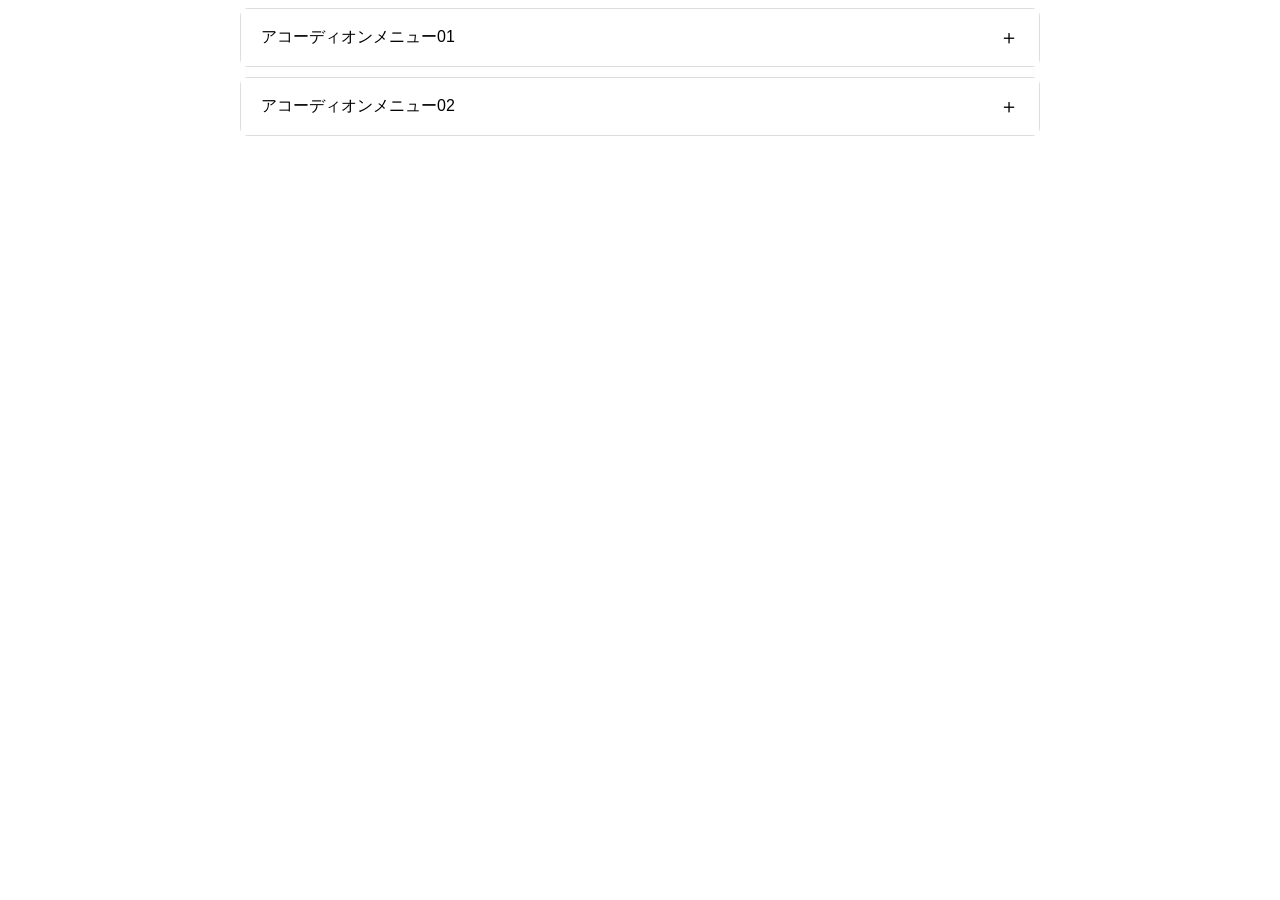
<file: Accordion/index.html>
<!DOCTYPE html>
<html lang="ja">
  <head>
    <meta chrset="utf-8" />
    <title>アコーディオンメニュー</title>
    <link rel="stylesheet" href="style.css" />
  </head>
  <body>
    <div class="faq-accordion">
      <div class="panel">
        <button class="panel-header">
          アコーディオンメニュー01
          <span class="icon">＋</span>
        </button>
        <div class="panel-content">
          <div class="panel-body">
            <p>アコーディオンメニュー01</p>
          </div>
        </div>
      </div>

      <div class="panel">
        <button class="panel-header">
          アコーディオンメニュー02
          <span class="icon">＋</span>
        </button>
        <div class="panel-content">
          <div class="panel-body">
            <p>アコーディオンメニュー02</p>
          </div>
        </div>
      </div>
    </div>
    <script src="scripts.js"></script>
  </body>
</html>
</file>
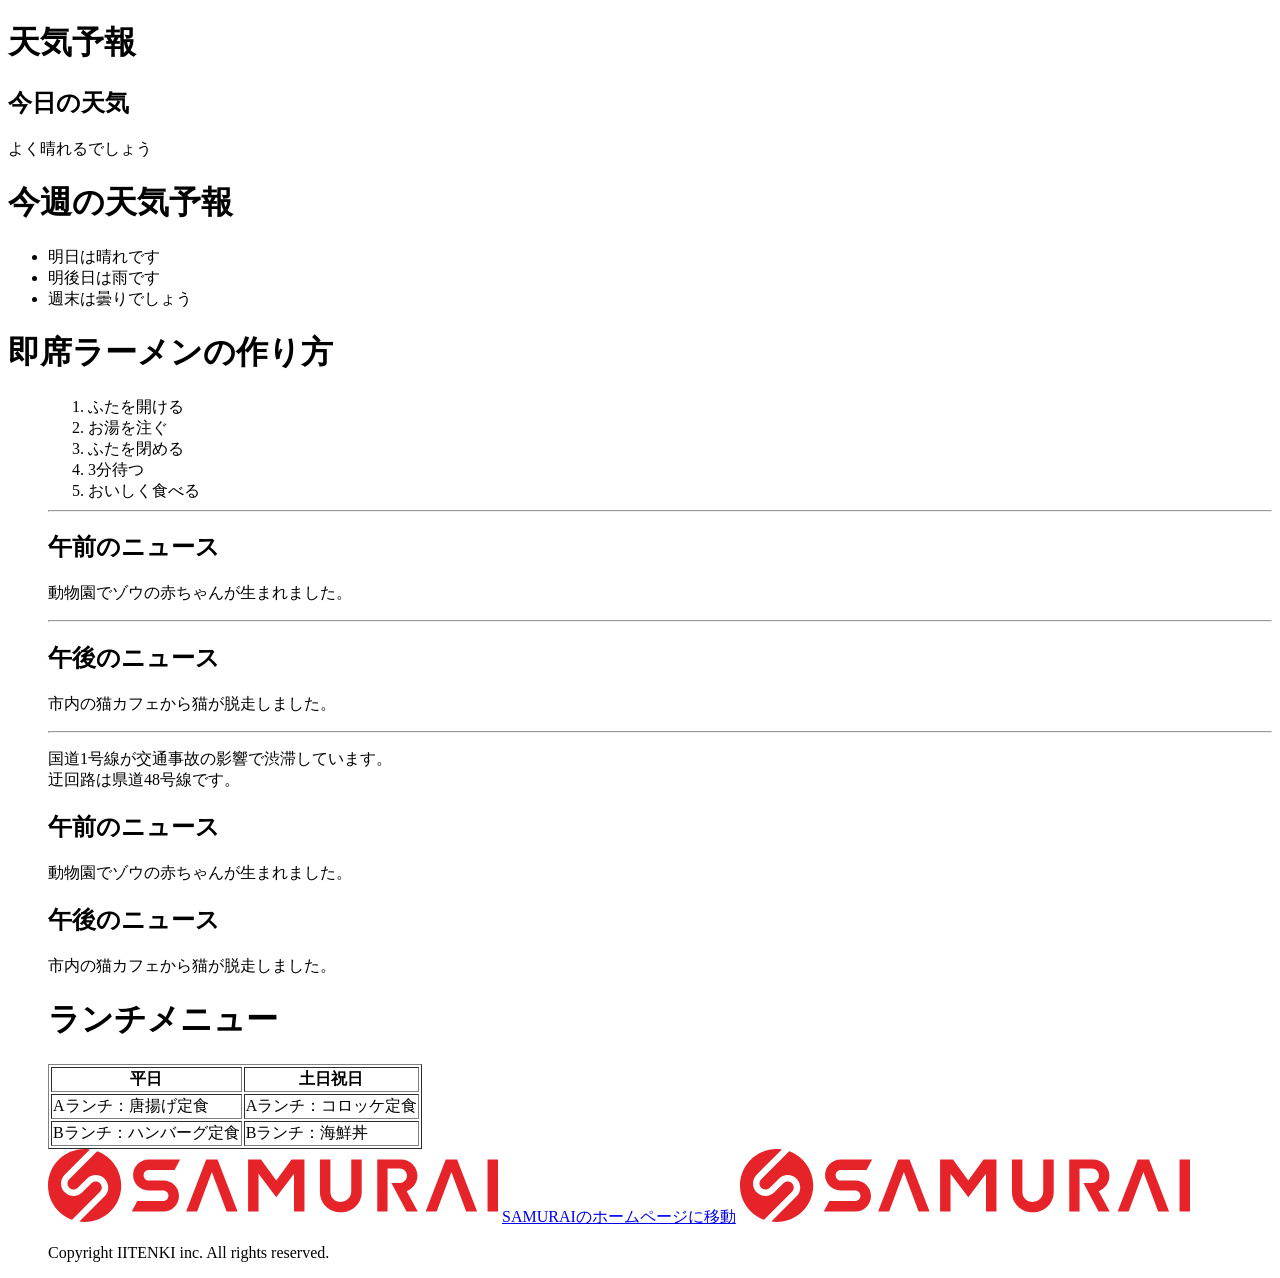
<file: HTML_CSS/index.html>
<!DOCTYPE html>
<html>
  <head>
    <title>天気予報</title>
    <meta name="description" content="毎日の気象情報をお知らせします" />
    <meta charset="UTF-8" />
  </head>
  <body>
    <header>
      <h1>天気予報</h1>
    </header>

    <main>
      <h2>今日の天気</h2>
      <p>よく晴れるでしょう</p>
    </main>
    <h1>今週の天気予報</h1>
    <ul>
      <li>明日は晴れです</li>
      <li>明後日は雨です</li>
      <li>週末は曇りでしょう</li>
    </ul>
    <h1>即席ラーメンの作り方</h1> 
    <ol> 
    <ol> 
      <li>ふたを開ける</li> 
      <li>お湯を注ぐ</li> 
      <li>ふたを閉める</li> 
      <li>3分待つ</li>
      <li>おいしく食べる</li> 
    </ol>
    <hr>
    <h2>午前のニュース</h2> 
    <p>動物園でゾウの赤ちゃんが生まれました。</p> 
    <hr> 
    <h2>午後のニュース</h2> 
    <p>市内の猫カフェから猫が脱走しました。</p> 
    <hr> 
    <p>国道1号線が交通事故の影響で渋滞しています。<br>迂回路は県道48号線です。</p>
    <div>
      <h2>午前のニュース</h2> 
      <p>動物園でゾウの赤ちゃんが生まれました。</p> 
    </div> 
    <div>
      <h2>午後のニュース</h2> 
      <p>市内の猫カフェから猫が脱走しました。</p> 
    </div> 

    <h1>ランチメニュー</h1> 
    <table border="1"> 
      <tr> 
        <th>平日</th> 
        <th>土日祝日</th> 
      </tr>
      <tr> 
        <td>Aランチ：唐揚げ定食</td>
        <td>Aランチ：コロッケ定食</td>
      </tr>
      <tr> 
        <td>Bランチ：ハンバーグ定食</td>
        <td>Bランチ：海鮮丼</td>
      </tr>
    </table> 

    <img src="assets/images/logo.svg" alt="ロゴ">
     <a href="https://www.sejuku.net">SAMURAIのホームページに移動</a>
     <a href="company/company.html"> 
      <img src="assets/images/logo.svg" alt="ロゴ">
    </a> 
    <footer>
      <p>Copyright IITENKI inc. All rights reserved.</p>
    </footer>
  </body>
</html>
</file>
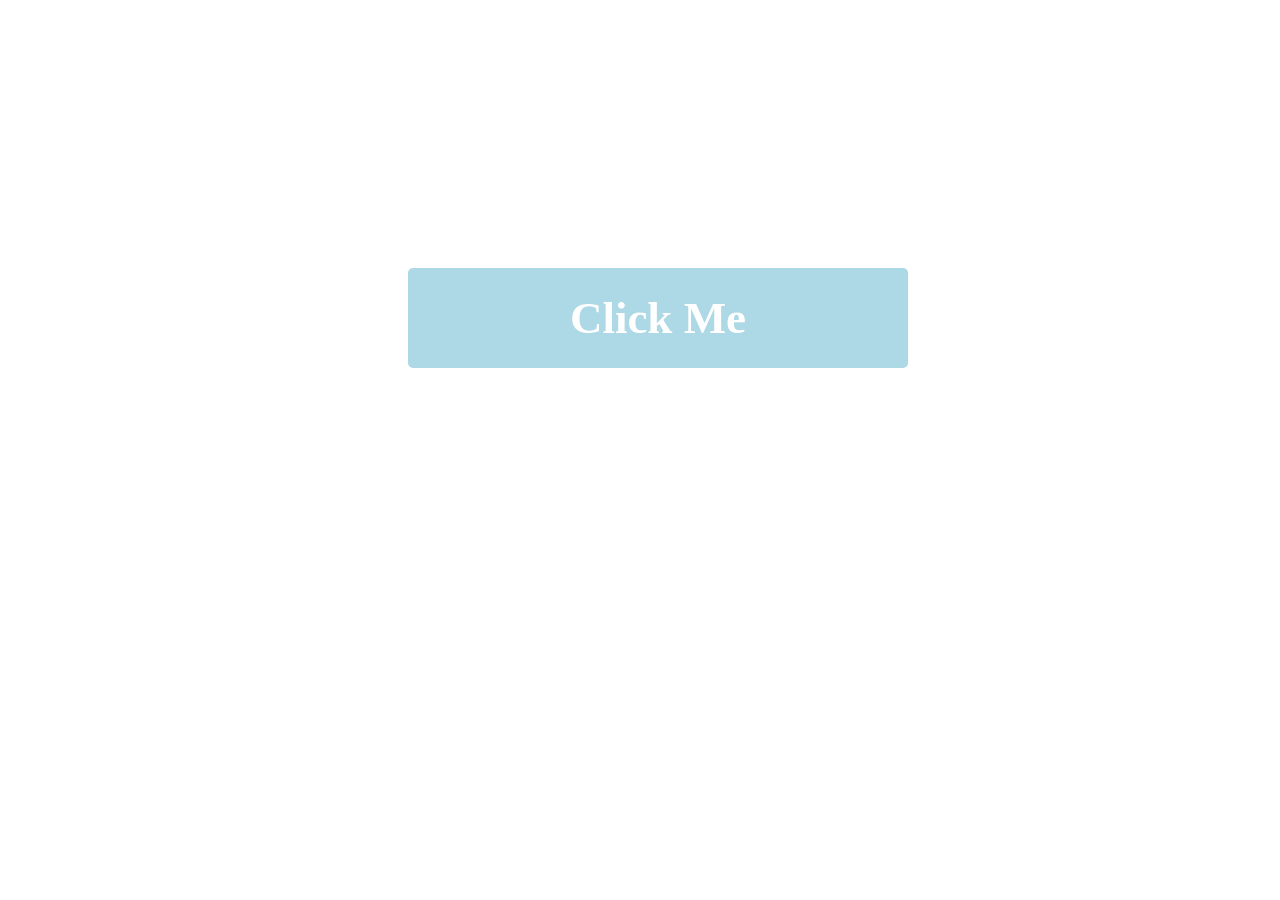
<file: modal/index.html>
<!DOCTYPE html>
<html labg="en">
  <head>
    <meta chrset="utf-8" />
    <title>Modal App Challenge</title>
    <link rel="stylesheet" href="styles.css" />
  </head>
  <body>
    <button class="button js-modalOpen">Click Me</button>
    <div class="modal js-easyModal">
      <div class="modal-content">
        <div class="modal-header">
          <h1>Great job</h1>
          <span class="js-modalClose">×</span>
        </div>
        <div class="modal-body">
          <p>You've just displayed this awesome Modal Window!</p>
          <p>Let's enjoy learning JavaScript</p>
        </div>
      </div>
    </div>
    <script src="main.js"></script>
  </body>
</html>
</file>
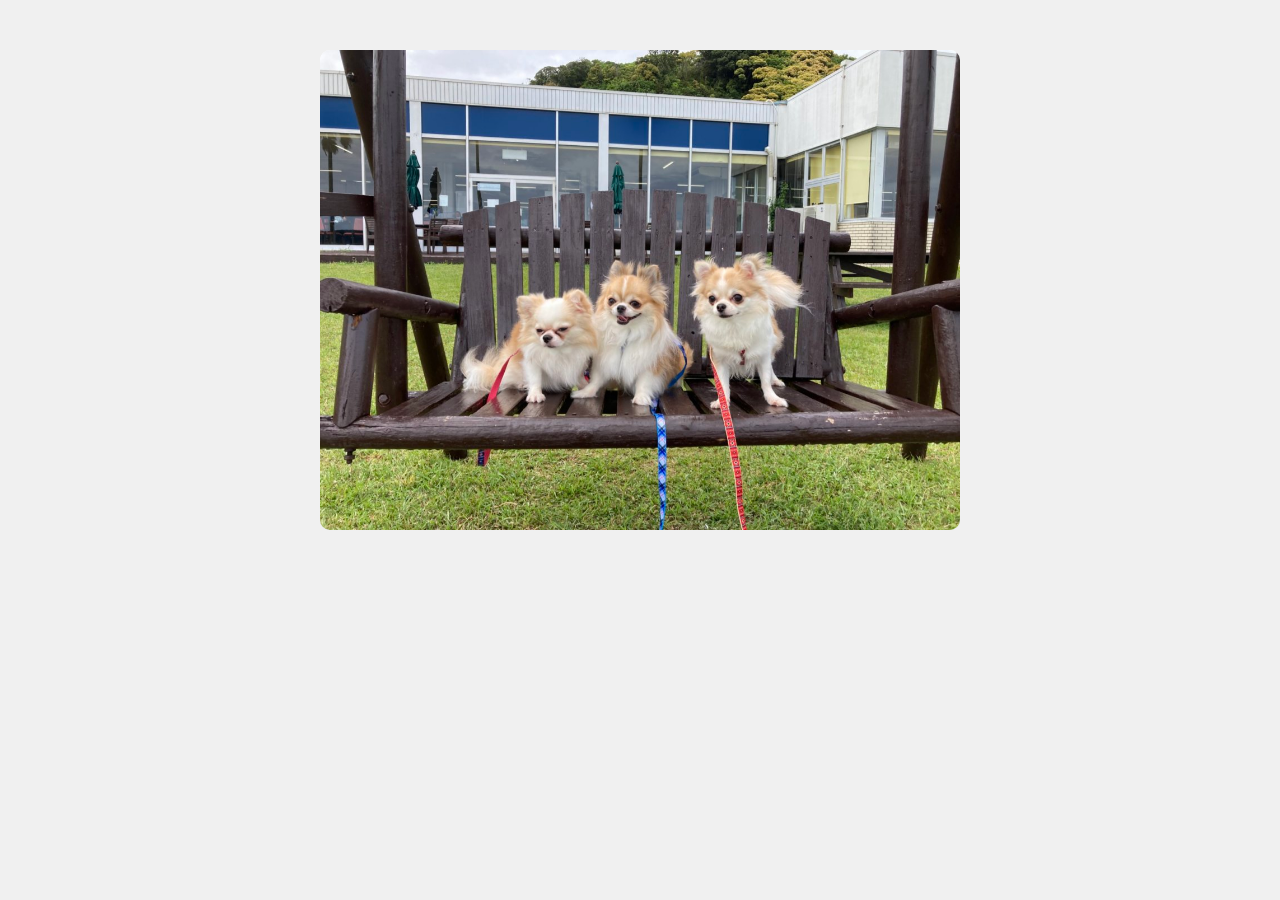
<file: swiper/index.html>
<!DOCTYPE html>
<html lang="ja">
  <head>
    <meta charset="UTF-8" />
    <title>Swiperの使い方</title>
    <link
      rel="stylesheet"
      href="https://cdn.jsdelivr.net/npm/swiper@11/swiper-bundle.min.css"
    />
    <link rel="stylesheet" href="style.css" />
  </head>
  <body>
    <div class="swiper">
      <div class="swiper-wrapper">
        <div class="swiper-slide">
          <img src="./images/aTjcRzg8R3mkU1V2eD5zpQ.jpg" alt="" />
        </div>
        <div class="swiper-slide">
          <img src="./images/aiIai4mvSM22eLmEbtzSKA.jpg" alt="" />
        </div>
        <div class="swiper-slide">
          <img src="./images/IMG_0933.jpeg" alt="" />
        </div>
        <div class="swiper-slide">
          <img src="./images/IMG_0491.jpeg" alt="" />
        </div>
        <div class="swiper-slide">
          <img src="./images/0NeVo_tdRnaQNac3m1_sHA.jpg" alt="" />
        </div>
      </div>
    </div>

    <script src="https://cdn.jsdelivr.net/npm/swiper@11/swiper-bundle.min.js"></script>
    <script src="script.js"></script>
  </body>
</html>
</file>
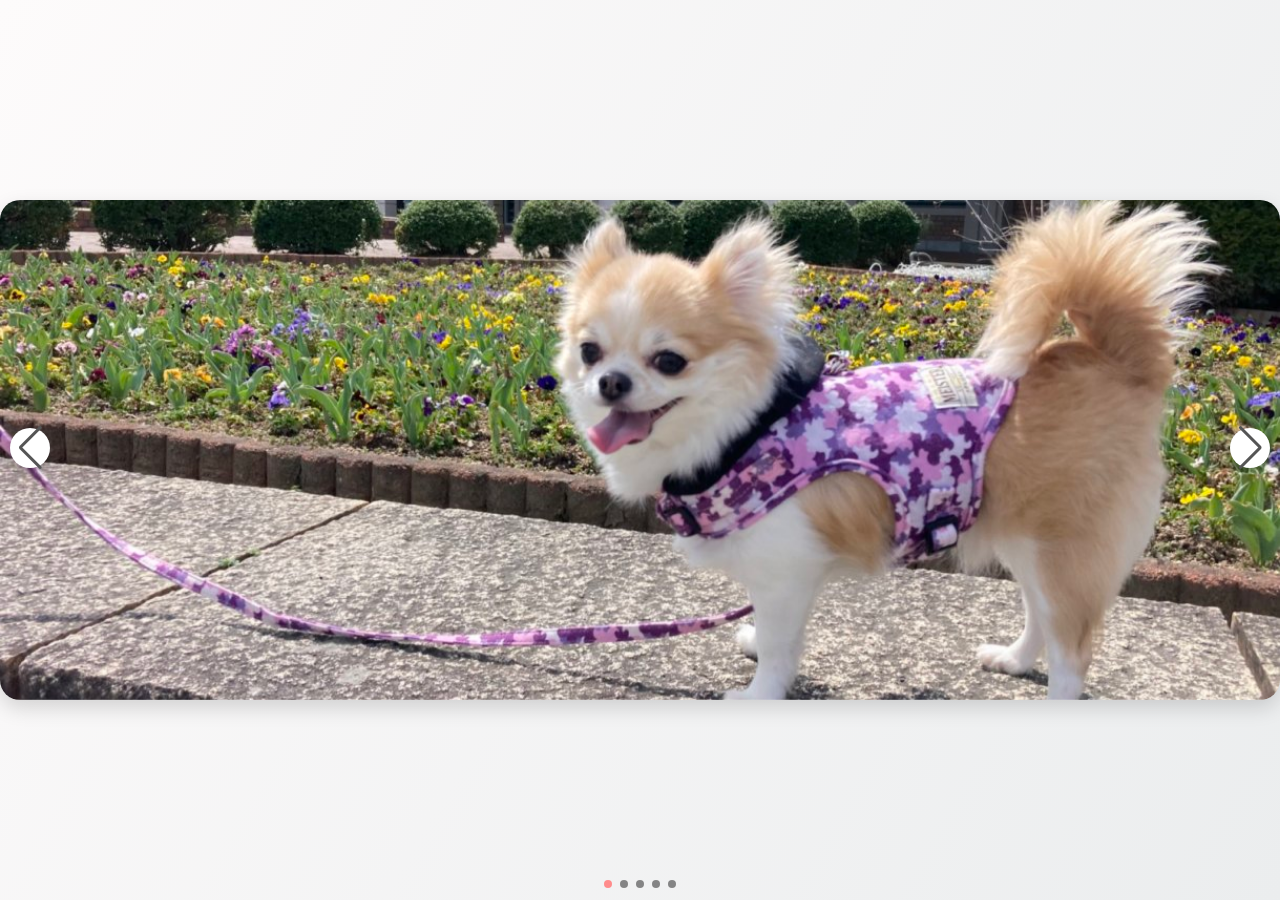
<file: swiper02/index.html>
<!DOCTYPE html>
<html lang="ja">
  <head>
    <meta charset="UTF-8" />
    <title>Swiperの使い方</title>
    <link
      rel="stylesheet"
      href="https://cdn.jsdelivr.net/npm/swiper@11/swiper-bundle.min.css"
    />
    <link rel="stylesheet" href="style.css" />
  </head>
  <body>
    <div class="swiper swiper-top">
      <div class="swiper-wrapper swiper-top-wrapper">
        <div class="swiper-slide swiper-top-slide">
          <img
            src="../swiper/images/0NeVo_tdRnaQNac3m1_sHA.jpg"
            alt=""
          />
        </div>
        <div class="swiper-slide">
          <img
            src="../swiper/images/aiIai4mvSM22eLmEbtzSKA.jpg"
            alt=""
          />
        </div>
        <div class="swiper-slide">
          <img
            src="../swiper/images/aTjcRzg8R3mkU1V2eD5zpQ.jpg"
            alt=""
          />
        </div>
        <div class="swiper-slide">
          <img
            src="../swiper/images/IMG_0491.jpeg"
            alt=""
          />
        </div>
        <div class="swiper-slide">
          <img
            src="../swiper/images/IMG_0933.jpeg"
            alt=""
          />
        </div>

      </div>
    </div>
      <!-- ドット -->
      <div class="swiper-pagination"></div>

      <!-- 矢印 -->
      <div class="swiper-button-prev swiper-button"></div>
      <div class="swiper-button-next swiper-button"></div>
    </div>
  </div>
    <script src="https://cdn.jsdelivr.net/npm/swiper@11/swiper-bundle.min.js"></script>
    <script src="script.js"></script>
  </body>
</html>
</file>
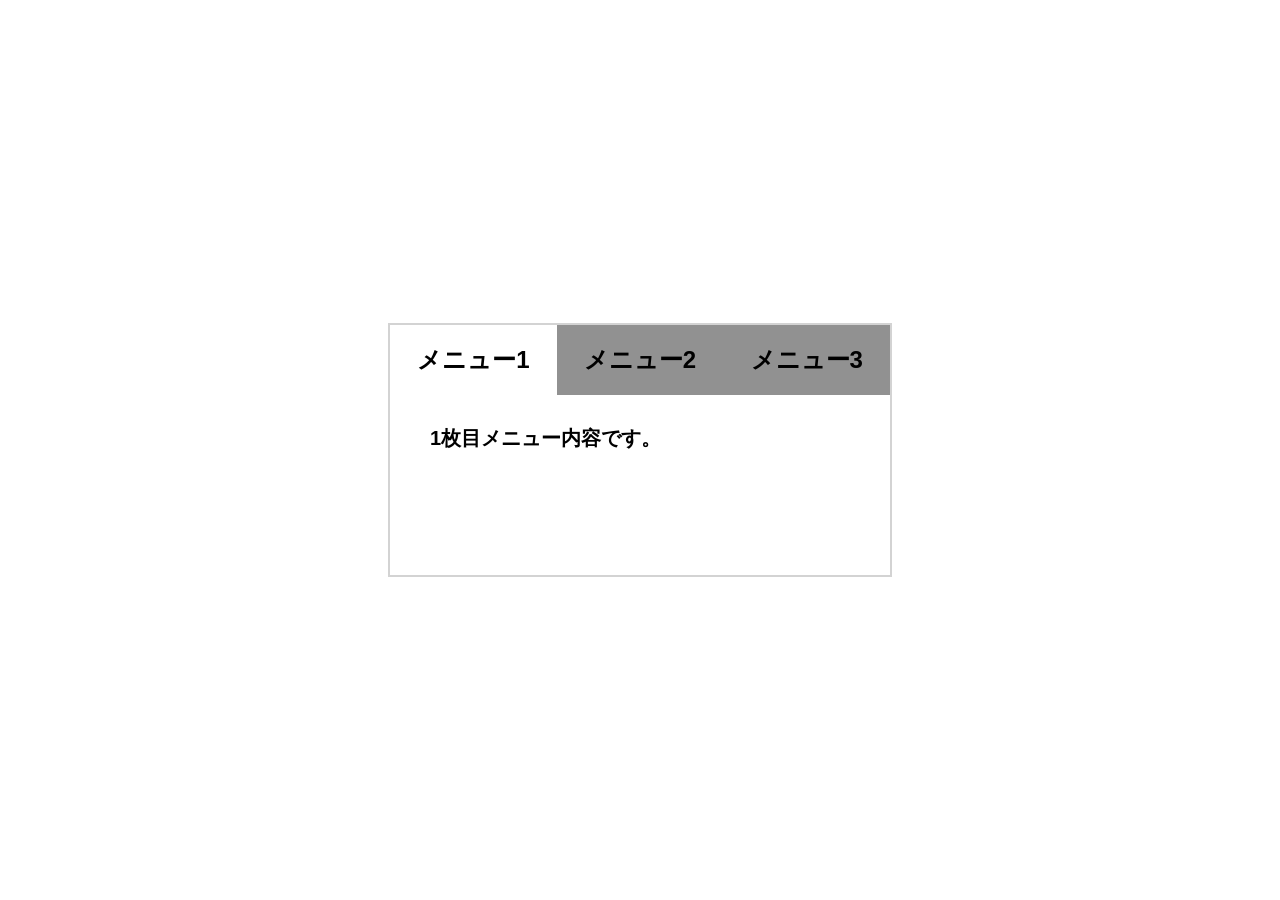
<file: tabmenu/index.html>
<!DOCTYPE html>
<html lang="ja">
  <head>
    <meta charset="UTF-8" />
    <title>タブメニュー</title>

    <link rel="stylesheet" href="styles.css" />
  </head>
  <body>
    <div class="container">
      <div class="tabMenu">
        <h2 class="tab js-tab active">メニュー1</h2>
        <h2 class="tab js-tab">メニュー2</h2>
        <h2 class="tab js-tab">メニュー3</h2>
      </div>

      <div class="tabContent">
        <div class="content js-content active">
          <p>1枚目メニュー内容です。</p>
        </div>
        <div class="content js-content">
          <p>2枚目メニュー内容です。</p>
        </div>
        <div class="content js-content">
          <p>3枚目メニュー内容です。</p>
        </div>
      </div>
    </div>

    <script src="scripts.js"></script>
  </body>
</html>
</file>
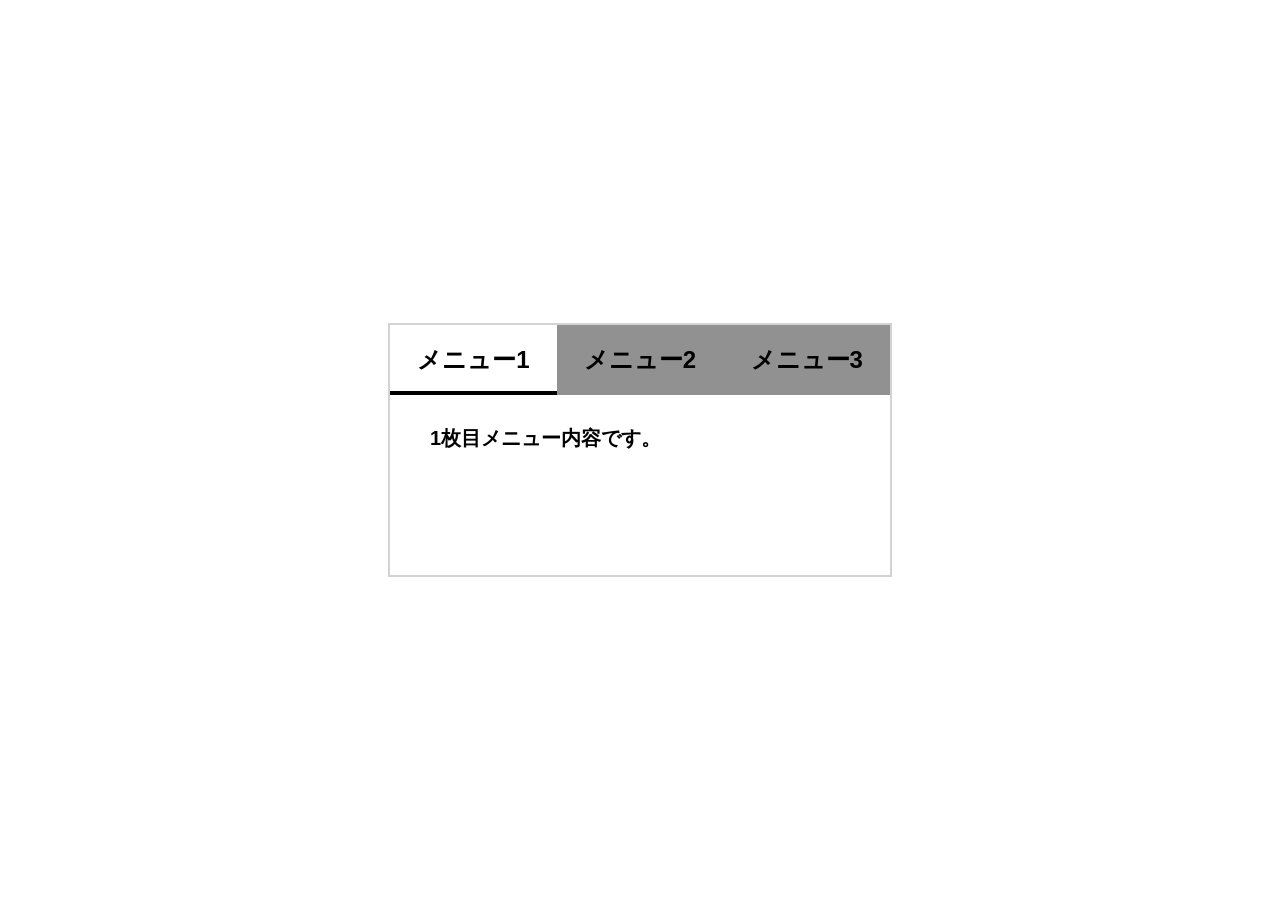
<file: tabmenu02/index.html>
<!DOCTYPE html>
<html lang="ja">
  <head>
    <meta charset="UTF-8" />

    <title>タブメニュー</title>

    <link rel="stylesheet" href="styles.css" />
  </head>
  <body>
    <div class="container">
      <div class="tabMenu">
        <h2 class="tab active">メニュー1</h2>
        <h2 class="tab">メニュー2</h2>
        <h2 class="tab">メニュー3</h2>

        <div class="tabIndicator"></div>
      </div>

      <div class="tabContent">
        <div class="content active">
          <p>1枚目メニュー内容です。</p>
        </div>
        <div class="content">
          <p>2枚目メニュー内容です。</p>
        </div>
        <div class="content">
          <p>3枚目メニュー内容です。</p>
        </div>
      </div>
    </div>

    <script src="scripts.js"></script>
  </body>
</html>
</file>
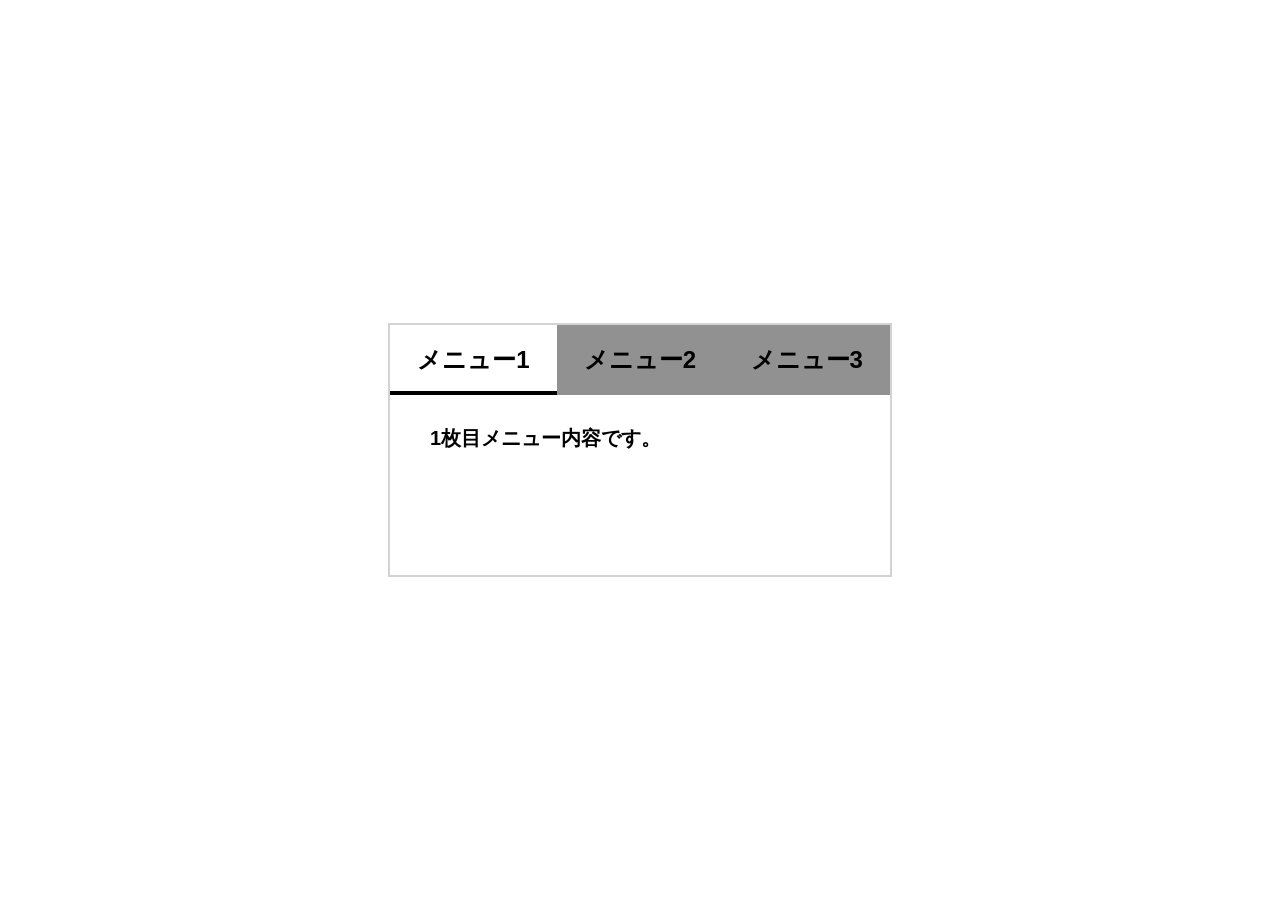
<file: tabmenu03/index.html>
<!DOCTYPE html>
<html lang="ja">
  <head>
    <meta charset="UTF-8" />
    <title>タブメニュー</title>

    <link rel="stylesheet" href="styles.css" />
  </head>
  <body>
    <div class="container">
      <div class="tabMenu">
        <h2 class="tab active">メニュー1</h2>
        <h2 class="tab">メニュー2</h2>
        <h2 class="tab">メニュー3</h2>
      </div>

      <div class="tabContent">
        <div class="content active">
          <p>1枚目メニュー内容です。</p>
        </div>
        <div class="content">
          <p>2枚目メニュー内容です。</p>
        </div>
        <div class="content">
          <p>3枚目メニュー内容です。</p>
        </div>
      </div>
    </div>

    <script src="scripts.js"></script>
  </body>
</html>
</file>
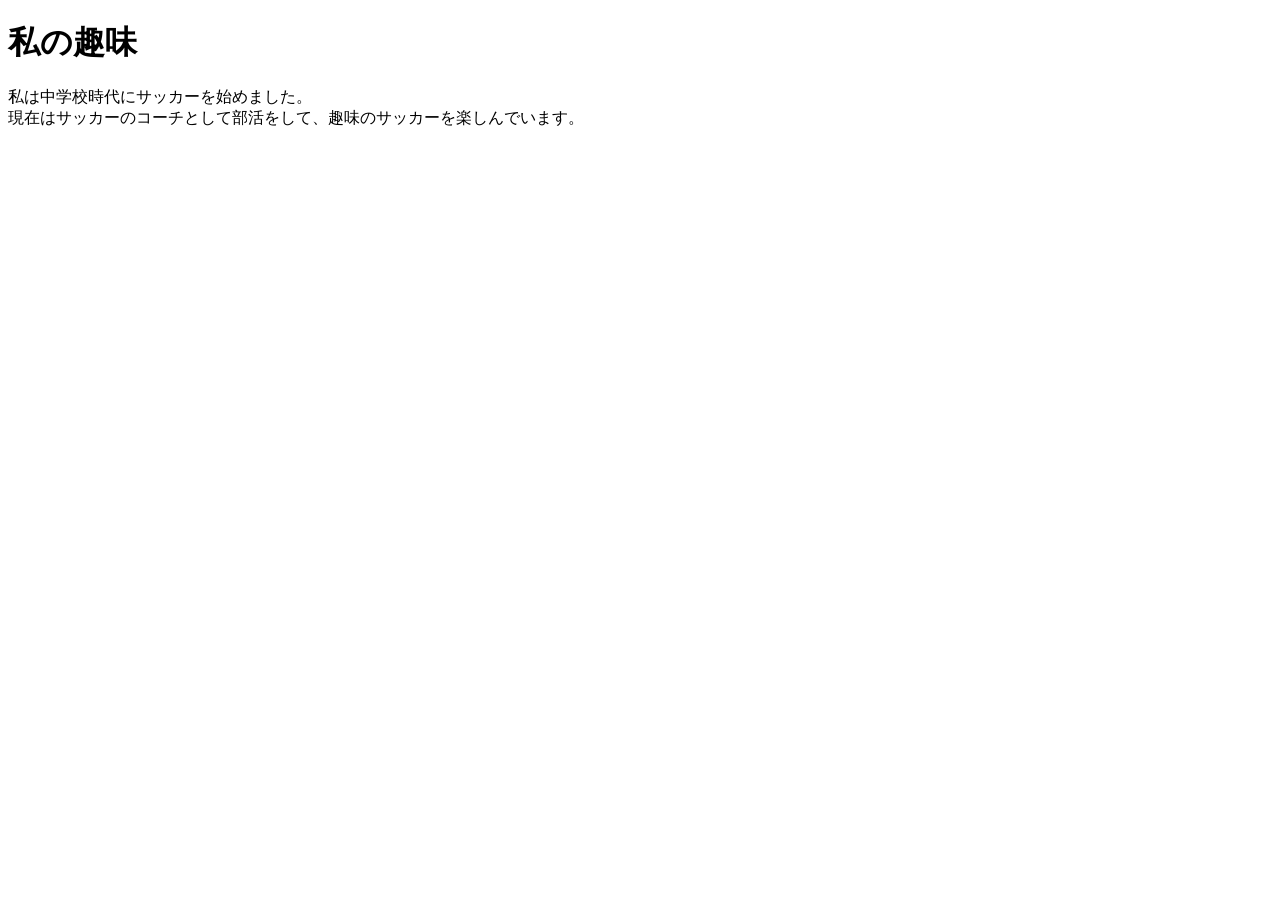
<file: html_kadai_005/kadai_005.html>
<!DOCTYPE html>
<html lang="en">
  <head>
    <meta charset="UTF-8" />
    <meta name="viewport" content="width=device-width, initial-scale=1.0" />
    <title>5章課題</title>
  </head>
  <body>
    <h1>私の趣味</h1>
    <p>
      私は中学校時代にサッカーを始めました。<br />
      現在はサッカーのコーチとして部活をして、趣味のサッカーを楽しんでいます。
    </p>
  </body>
</html>
</file>
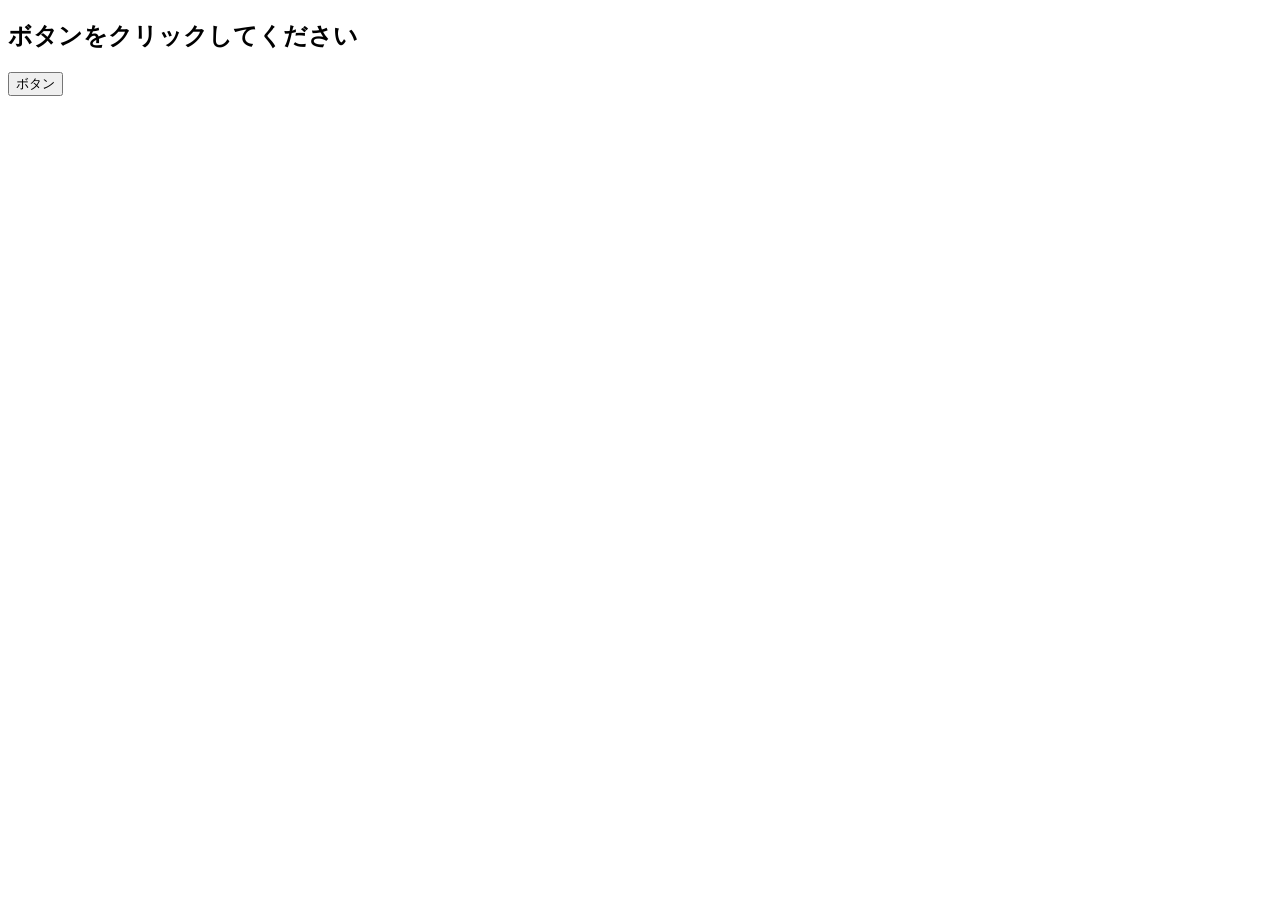
<file: kadai_020/event.html>
<!DOCTYPE html>
<html lang="ja">
  <head>
    <title>JavaScriptの基礎を学ぼう_20章課題</title>
    <meta charset="UTF-8" />
  </head>
  <body>
    <h2 id="text">ボタンをクリックしてください</h2>
    <button id="btn">ボタン</button>
    <script src="event.js"></script>
  </body>
</html>
</file>
<file: Accordion/style.css>
.faq-accordion {
  max-width: 800px;
  margin: 0 auto;
}

.panel {
  border: 1px solid #ddd;
  border-radius: 8px;
  margin-bottom: 10px;
}

.panel-header {
  width: 100%;
  padding: 15px 20px;
  display: flex;
  justify-content: space-between;
  align-items: center;
  background: #fff;
  border: none;
  cursor: pointer;
  font-size: 16px;
  text-align: left;
}

.panel-header:hover {
  background: #f8f9fa;
}

.icon {
  font-size: 20px;
  transition: transform 0.3s;
}

.panel-header.active .icon {
  transform: rotate(45deg);
}

.panel-content {
  height: 0;
  overflow: hidden;
  transition: height 0.3s ease-out;
}

.panel-body {
  padding: 20px;
  border-top: 1px solid #eee;
}
</file>
<file: modal/styles.css>
body {
  font-family: serif;
  font-size: 16px;
  line-height: 1.6;
  color: #fff;
}

.button {
  background: lightblue;
  color: #fff;
  padding: 0 2em;
  border: 0;
  width: 500px;
  height: 100px;
  font-size: 45px;
  border-radius: 5px;
  font-weight: 900;
  position: relative;
  left: 400px;
  top: 260px;
  font-family: serif;
}

.button:hover {
  background: lightcoral;
  cursor: pointer;
}

.modal {
  display: none;
  position: fixed;
  z-index: 1;
  left: 0;
  top: 0;
  height: 100%;
  width: 100%;
  overflow: auto;
  background-color: rgba(0, 0, 0, 0.5);
}

.modal-content {
  background-color: #f4f4f4;
  margin: 20% auto;
  width: 50%;
  box-shadow: 0 5px 8px 0 rgba(0, 0, 0, 0.2), 0 7px 20px 0 rgba(0, 0, 0, 0.17);
  animation-name: modalopen;
  animation-duration: 1s;
}

@keyframes modalopen {
  from {
    opacity: 0;
  }
  to {
    opacity: 1;
  }
}

.modal-header h1 {
  margin: 1rem 0;
}

.modal-header {
  background: lightblue;
  padding: 3px 15px;
  display: flex;
  justify-content: space-between;
}

.modalClose {
  font-size: 2rem;
}

.modalClose:hover {
  cursor: pointer;
}

.modal-body {
  padding: 10px 20px;
  color: black;
}
</file>
<file: swiper/style.css>
body {
  margin: 0;
  padding: 0;
  font-family: sans-serif;
  background: #f0f0f0;
}


.swiper {
  width: 50%;
  height: 50%;
  margin: 50px auto;
  background: #fff;
  border-radius: 10px;
  overflow: hidden;
}


.swiper-slide {
  display: flex;
  justify-content: center;
  align-items: center;
  font-size: 30px;
  background: #4e73df;
  color: white;
}

.swiper-slide img {
  width: 100%;
  height: 100%;
  object-fit: cover;
</file>
<file: swiper02/style.css>
body {
  margin: 0;
  padding: 0;
  font-family: "Helvetica Neue", sans-serif;
  background: linear-gradient(120deg, #fdfbfb 0%, #ebedee 100%);
  min-height: 100vh;
  display: flex;
  justify-content: center;
  align-items: center;
}

.slider-container {
  width: 90%;
  max-width: 800px;
  text-align: center;
}

h1 {
  margin-bottom: 30px;
  color: #555;
  font-size: 2.8em;
  font-weight: bold;
  letter-spacing: 2px;
}

.swiper-top {
  width: 100%;
  height: 500px;
  border-radius: 20px;
  overflow: hidden;
  box-shadow: 0 8px 20px rgba(0, 0, 0, 0.15);
  position: relative;
}

.swiper-slide {
  position: relative;
  display: flex;
  justify-content: center;
  align-items: center;
  background: #fff;
}

.swiper-slide img {
  width: 100%;
  height: 100%;
  object-fit: cover;
}

.caption {
  position: absolute;
  bottom: 30px;
  left: 50%;
  transform: translateX(-50%);
  background: rgba(255, 255, 255, 0.7);
  padding: 10px 20px;
  border-radius: 20px;
  font-size: 1.5em;
  color: #333;
  font-weight: bold;
  backdrop-filter: blur(5px);
  animation: fadeInUp 1s ease both;
}

@keyframes fadeInUp {
  0% {
    opacity: 0;
    transform: translate(-50%, 30px);
  }
  100% {
    opacity: 1;
    transform: translate(-50%, 0);
  }
}

.swiper-button-next,
.swiper-button-prev {
  color: #555;
}

.swiper-pagination-bullet {
  background: #555;
  opacity: 0.7;
}
.swiper-pagination-bullet-active {
  background: #ff8c8c;
  opacity: 1;
}

.swiper-button {
  background: #ffffff;
  border-radius: 50%;
  width: 40px;
  height: 40px;
  display: flex;
  justify-content: center;
  align-items: center;
  box-shadow: 0 4px 10px rgba(0, 0, 0, 0.2);
}
</file>
<file: tabmenu/styles.css>
body {
  margin: 0;
  padding: 0;
  height: 100vh;
  display: flex;
  justify-content: center;
  align-items: center;
  flex-wrap: wrap;
  font-family: Arial, Helvetica, sans-serif;
  font-weight: bold;
}

.container {
  width: 500px;
  height: 250px;
  border: 2px solid lightgray;
  cursor: pointer;
}

.tabMenu {
  display: flex;
  justify-content: center;
  align-items: center;
  height: 70px;
  background-color: #919191;
}

.tab {
  display: flex;
  justify-content: center;
  align-items: center;
  width: 100%;
  height: 100%;
}

.tab.active {
  color: #000000;
  background-color: white;
}

.tabContent {
  padding: 10px 40px;
  font-size: 20px;
}

.content {
  display: none;
}

.content.active {
  display: block;
}
</file>
<file: tabmenu02/styles.css>
body {
  margin: 0;
  padding: 0;
  height: 100vh;
  display: flex;
  justify-content: center;
  align-items: center;
  font-family: Arial, Helvetica, sans-serif;
  font-weight: bold;
}

.container {
  width: 500px;
  height: 250px;
  border: 2px solid lightgray;
  cursor: pointer;
}

.tabMenu {
  display: flex;
  justify-content: center;
  align-items: center;
  height: 70px;
  background-color: #919191;
  position: relative;
}

.tab {
  display: flex;
  justify-content: center;
  align-items: center;
  width: 100%;
  height: 100%;
  position: relative;
  transition: background-color 0.3s ease;
}

.tab.active {
  color: #000000;
  background-color: white;
}

.tabIndicator {
  position: absolute;
  width: 33.33%; /* 3つのタブに対応する幅 */
  height: 4px;
  background-color: #000000;
  bottom: 0;
  left: 0;
  transition: left 0.3s ease;
}

.tabContent {
  padding: 10px 40px;
  font-size: 20px;
}

.content {
  display: none;
}

.content.active {
  display: block;
}
</file>
<file: tabmenu03/styles.css>
body {
  margin: 0;
  padding: 0;
  height: 100vh;
  display: flex;
  justify-content: center;
  align-items: center;
  flex-wrap: wrap;
  font-family: Arial, Helvetica, sans-serif;
  font-weight: bold;
}

.container {
  width: 500px;
  height: 250px;
  border: 2px solid lightgray;
  cursor: pointer;
}

.tabMenu {
  display: flex;
  justify-content: center;
  align-items: center;
  height: 70px;
  background-color: #919191;
}

.tab {
  display: flex;
  justify-content: center;
  align-items: center;
  width: 100%;
  height: 100%;
  position: relative;
  transition: background-color 0.3s;
}

.tab.active {
  color: #000000;
  background-color: white;
}

.tab::before {
  content: "";
  position: absolute;
  bottom: 0;
  left: 0;
  width: 0;
  height: 4px;
  background-color: #000;
  transition: width 0.3s ease;
}

.tab.active::before {
  width: 100%;
}

.tabContent {
  padding: 10px 40px;
  font-size: 20px;
}

.content {
  display: none;
}

.content.active {
  display: block;
}
</file>
